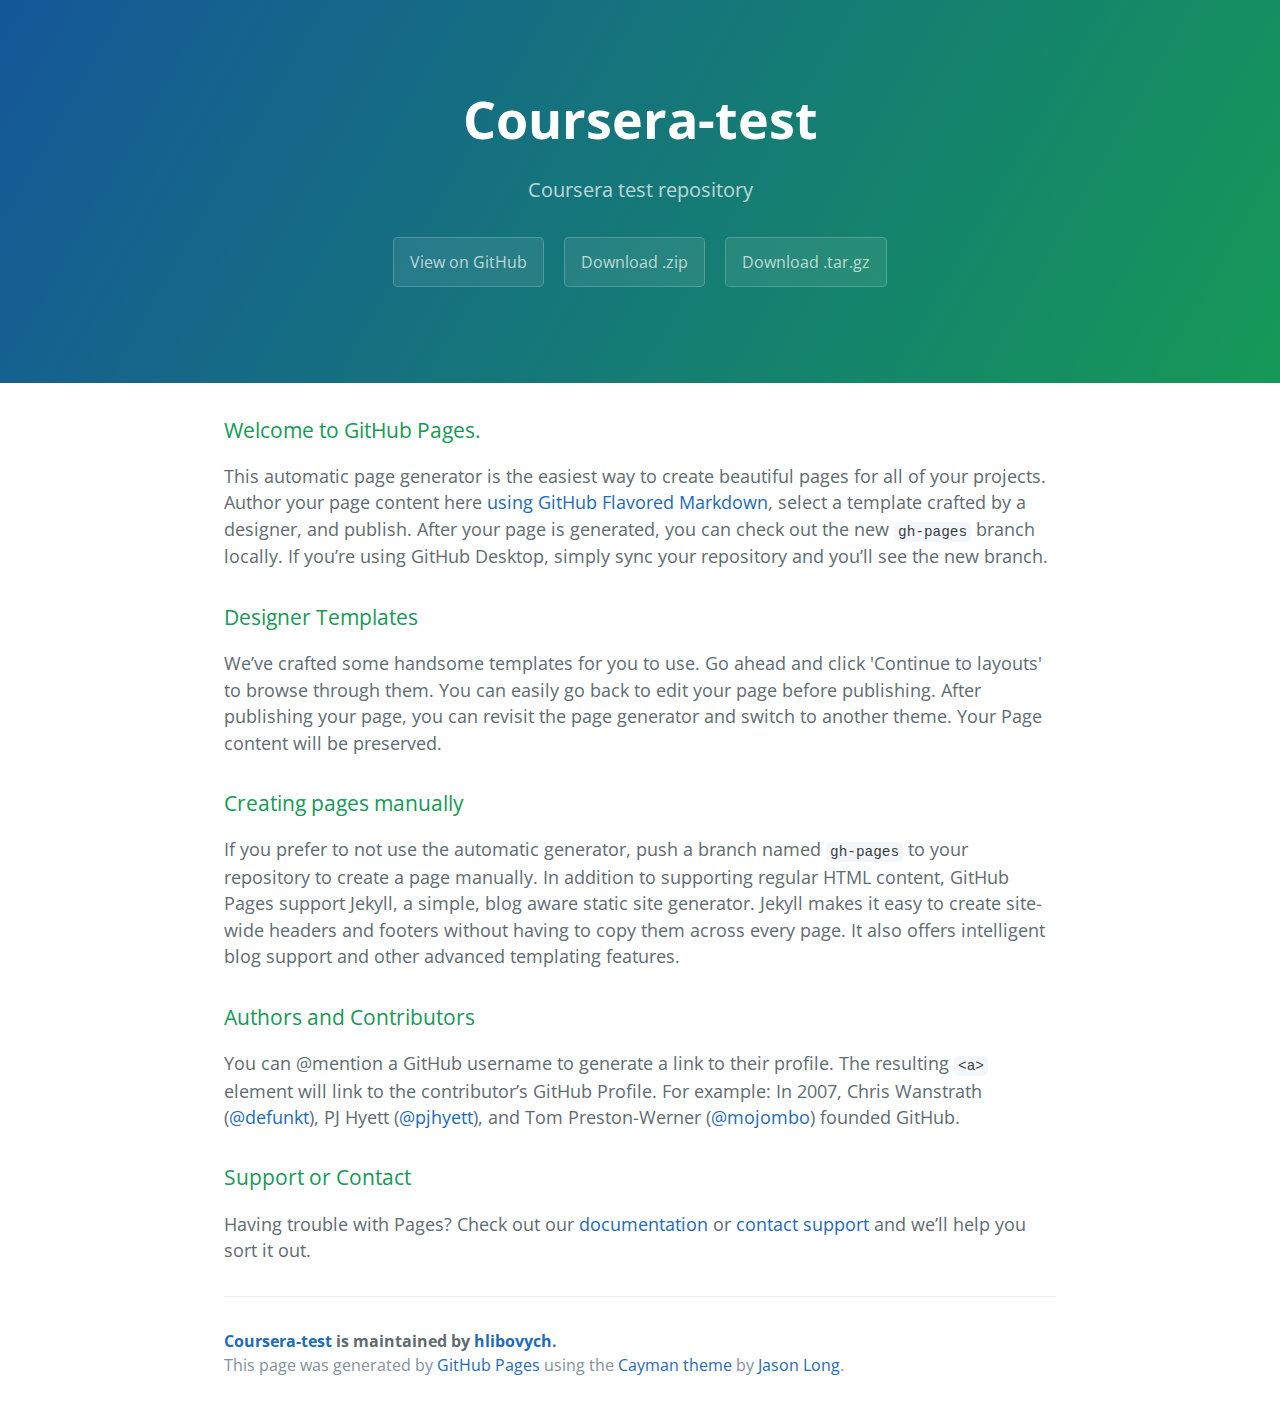
<file: index.html>
<!DOCTYPE html>
<html lang="en-us">
  <head>
    <meta charset="UTF-8">
    <title>Coursera-test by hlibovych</title>
    <meta name="viewport" content="width=device-width, initial-scale=1">
    <link rel="stylesheet" type="text/css" href="stylesheets/normalize.css" media="screen">
    <link href='https://fonts.googleapis.com/css?family=Open+Sans:400,700' rel='stylesheet' type='text/css'>
    <link rel="stylesheet" type="text/css" href="stylesheets/stylesheet.css" media="screen">
    <link rel="stylesheet" type="text/css" href="stylesheets/github-light.css" media="screen">
  </head>
  <body>
    <section class="page-header">
      <h1 class="project-name">Coursera-test</h1>
      <h2 class="project-tagline">Coursera test repository</h2>
      <a href="https://github.com/hlibovych/coursera-test" class="btn">View on GitHub</a>
      <a href="https://github.com/hlibovych/coursera-test/zipball/master" class="btn">Download .zip</a>
      <a href="https://github.com/hlibovych/coursera-test/tarball/master" class="btn">Download .tar.gz</a>
    </section>

    <section class="main-content">
      <h3>
<a id="welcome-to-github-pages" class="anchor" href="#welcome-to-github-pages" aria-hidden="true"><span aria-hidden="true" class="octicon octicon-link"></span></a>Welcome to GitHub Pages.</h3>

<p>This automatic page generator is the easiest way to create beautiful pages for all of your projects. Author your page content here <a href="https://guides.github.com/features/mastering-markdown/">using GitHub Flavored Markdown</a>, select a template crafted by a designer, and publish. After your page is generated, you can check out the new <code>gh-pages</code> branch locally. If you’re using GitHub Desktop, simply sync your repository and you’ll see the new branch.</p>

<h3>
<a id="designer-templates" class="anchor" href="#designer-templates" aria-hidden="true"><span aria-hidden="true" class="octicon octicon-link"></span></a>Designer Templates</h3>

<p>We’ve crafted some handsome templates for you to use. Go ahead and click 'Continue to layouts' to browse through them. You can easily go back to edit your page before publishing. After publishing your page, you can revisit the page generator and switch to another theme. Your Page content will be preserved.</p>

<h3>
<a id="creating-pages-manually" class="anchor" href="#creating-pages-manually" aria-hidden="true"><span aria-hidden="true" class="octicon octicon-link"></span></a>Creating pages manually</h3>

<p>If you prefer to not use the automatic generator, push a branch named <code>gh-pages</code> to your repository to create a page manually. In addition to supporting regular HTML content, GitHub Pages support Jekyll, a simple, blog aware static site generator. Jekyll makes it easy to create site-wide headers and footers without having to copy them across every page. It also offers intelligent blog support and other advanced templating features.</p>

<h3>
<a id="authors-and-contributors" class="anchor" href="#authors-and-contributors" aria-hidden="true"><span aria-hidden="true" class="octicon octicon-link"></span></a>Authors and Contributors</h3>

<p>You can @mention a GitHub username to generate a link to their profile. The resulting <code>&lt;a&gt;</code> element will link to the contributor’s GitHub Profile. For example: In 2007, Chris Wanstrath (<a href="https://github.com/defunkt" class="user-mention">@defunkt</a>), PJ Hyett (<a href="https://github.com/pjhyett" class="user-mention">@pjhyett</a>), and Tom Preston-Werner (<a href="https://github.com/mojombo" class="user-mention">@mojombo</a>) founded GitHub.</p>

<h3>
<a id="support-or-contact" class="anchor" href="#support-or-contact" aria-hidden="true"><span aria-hidden="true" class="octicon octicon-link"></span></a>Support or Contact</h3>

<p>Having trouble with Pages? Check out our <a href="https://help.github.com/pages">documentation</a> or <a href="https://github.com/contact">contact support</a> and we’ll help you sort it out.</p>

      <footer class="site-footer">
        <span class="site-footer-owner"><a href="https://github.com/hlibovych/coursera-test">Coursera-test</a> is maintained by <a href="https://github.com/hlibovych">hlibovych</a>.</span>

        <span class="site-footer-credits">This page was generated by <a href="https://pages.github.com">GitHub Pages</a> using the <a href="https://github.com/jasonlong/cayman-theme">Cayman theme</a> by <a href="https://twitter.com/jasonlong">Jason Long</a>.</span>
      </footer>

    </section>

  
  </body>
</html>
</file>
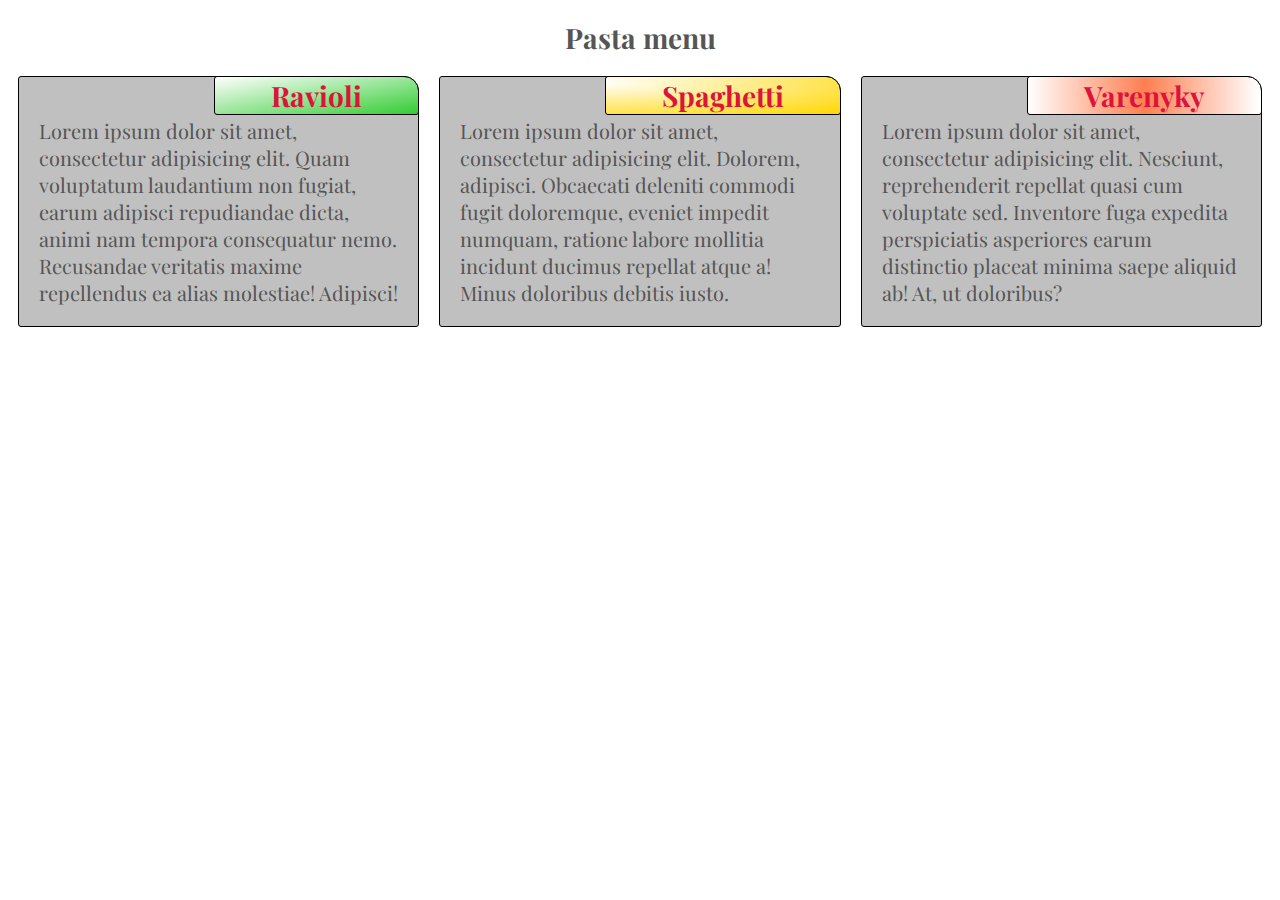
<file: module2-solution/index.html>
<!DOCTYPE html>
<html>
<head>
<meta charset="utf-8">
<meta name="viewport" content="width=device-width, initial-scale=1">
<link href="https://fonts.googleapis.com/css?family=Playfair+Display" rel="stylesheet">
<link href="css/style.css" rel="stylesheet" type="text/css">
<title>Responsive Layout</title>
<style>

/********** Base styles **********/

</style>
</head>
<body>
<h1>Pasta menu</h1>

<div class="row">

  <section class="col-lg-4 col-md-6 ravioli">
  <div class="content">
    <h2>Ravioli</h2>
    <p>
    Lorem ipsum dolor sit amet, consectetur adipisicing elit. Quam voluptatum laudantium non fugiat, earum adipisci repudiandae dicta, animi nam tempora consequatur nemo. Recusandae veritatis maxime repellendus ea alias molestiae! Adipisci!
    </p>
  </div>
  </section>

  <section class="col-lg-4 col-md-6 spaghetti">
  <div class="content">
    <h2>Spaghetti</h2>
    <p>
    Lorem ipsum dolor sit amet, consectetur adipisicing elit. Dolorem, adipisci. Obcaecati deleniti commodi fugit doloremque, eveniet impedit numquam, ratione labore mollitia incidunt ducimus repellat atque a! Minus doloribus debitis iusto.
    </p>
  </div>
  </section>

  <section class="col-lg-4 col-md-12 varenyky">
  <div class="content">
    <h2>Varenyky</h2>
    <p>
    Lorem ipsum dolor sit amet, consectetur adipisicing elit. Nesciunt, reprehenderit repellat quasi cum voluptate sed. Inventore fuga expedita perspiciatis asperiores earum distinctio placeat minima saepe aliquid ab! At, ut doloribus?
    </p>
  </div>
    </section>

</div>

</body>
</html>
</file>
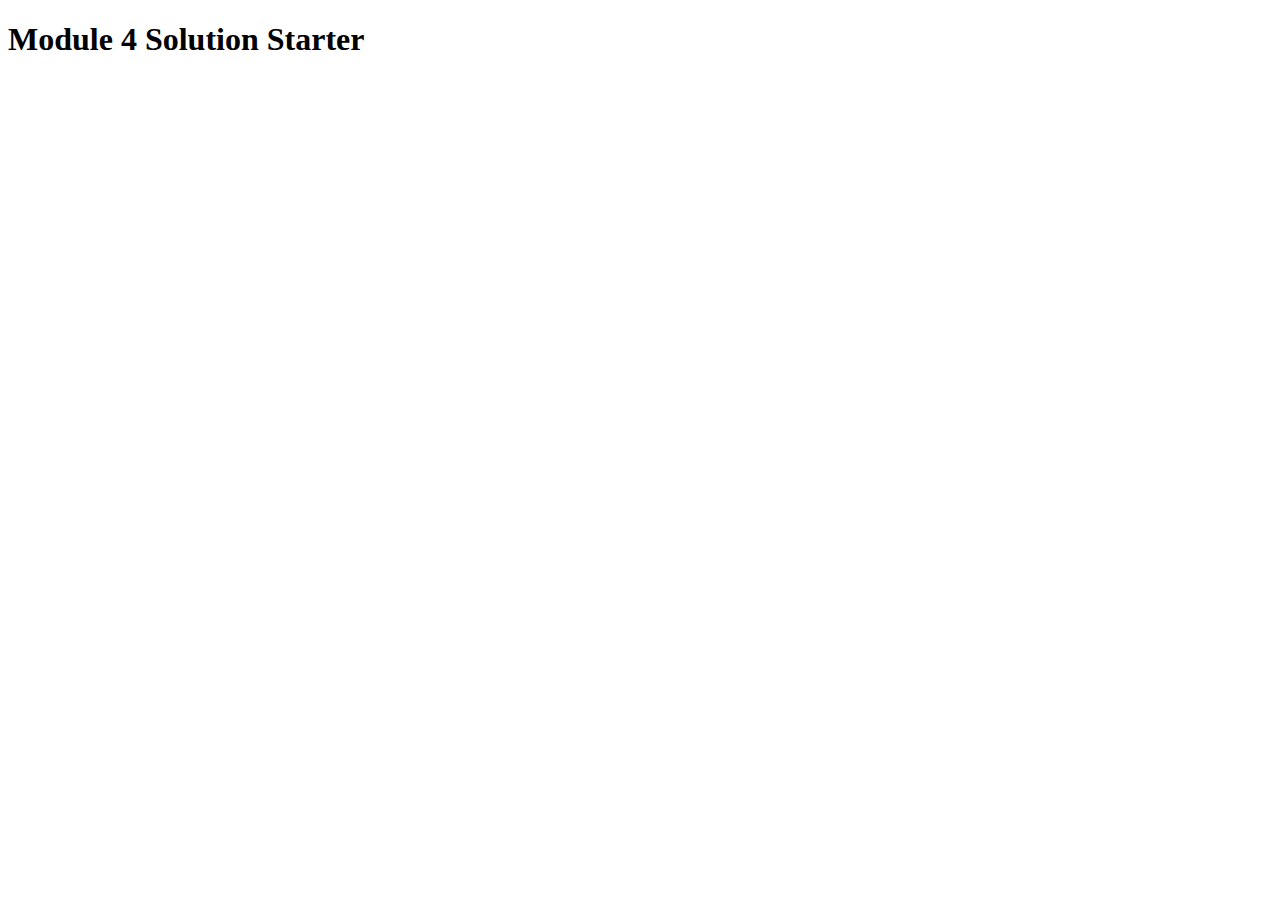
<file: module4-solution/index.html>
<!DOCTYPE html>
<html>
<head>
  <meta charset="utf-8">
  <title>Module 4 Solution Starter</title>
  <script>
    var names = []; // DO NOT REMOVE
  </script>
  <script src="SpeakHello.js"></script>
  <script src="SpeakGoodBye.js"></script>
  <script src="script.js"></script>
</head>
<body>
  <h1>Module 4 Solution Starter</h1>
</body>
</html>
</file>
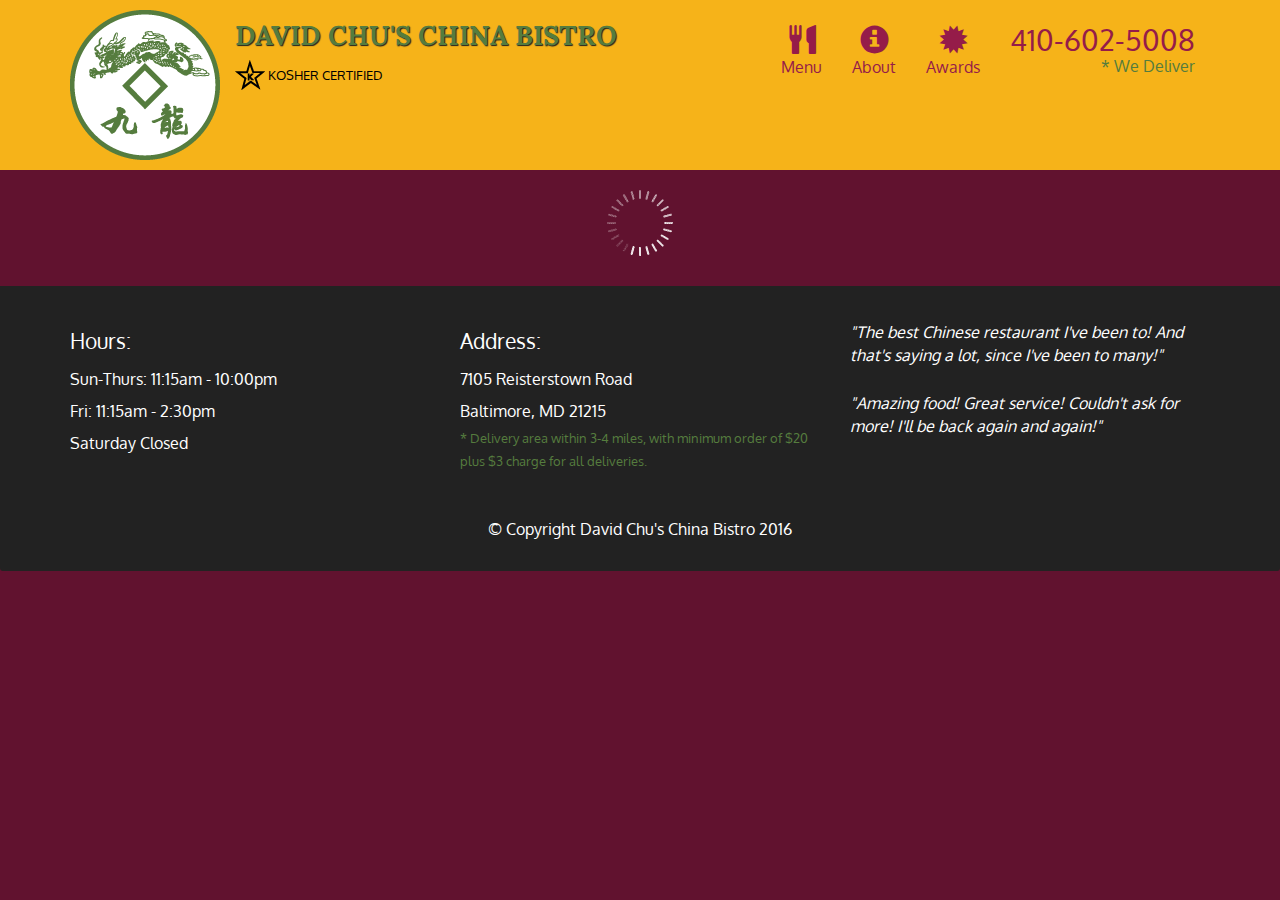
<file: module5-solution/index.html>
<!doctype html>
<html lang="en">
  <head>
    <meta charset="utf-8">
    <meta http-equiv="X-UA-Compatible" content="IE=edge">
    <meta name="viewport" content="width=device-width, initial-scale=1">
    <title>David Chu's China Bistro</title>
    <link rel="stylesheet" href="css/bootstrap.min.css">
    <link rel="stylesheet" href="css/styles.css">
    <link href='https://fonts.googleapis.com/css?family=Oxygen:400,300,700' rel='stylesheet' type='text/css'>
    <link href='https://fonts.googleapis.com/css?family=Lora' rel='stylesheet' type='text/css'>
  </head>
<body>
  <header>
    <nav id="header-nav" class="navbar navbar-default">
      <div class="container">
        <div class="navbar-header">
          <a href="index.html" class="pull-left visible-md visible-lg">
            <div id="logo-img" alt="Logo image"></div>
          </a>

          <div class="navbar-brand">
            <a href="index.html"><h1>David Chu's China Bistro</h1></a>
            <p>
              <img src="images/star-k-logo.png" alt="Kosher certification">
              <span>Kosher Certified</span>
            </p>
          </div>

          <button id="navbarToggle" type="button" class="navbar-toggle collapsed" data-toggle="collapse" data-target="#collapsable-nav" aria-expanded="false">
            <span class="sr-only">Toggle navigation</span>
            <span class="icon-bar"></span>
            <span class="icon-bar"></span>
            <span class="icon-bar"></span>
          </button>
        </div>
        
        <div id="collapsable-nav" class="collapse navbar-collapse">
           <ul id="nav-list" class="nav navbar-nav navbar-right">
            <li id="navHomeButton" class="visible-xs active">
              <a href="index.html">
                <span class="glyphicon glyphicon-home"></span> Home</a>
            </li>
            <li id="navMenuButton">
              <a href="#" onclick="$dc.loadMenuCategories();">
                <span class="glyphicon glyphicon-cutlery"></span><br class="hidden-xs"> Menu</a>
            </li>
            <li>
              <a href="#">
                <span class="glyphicon glyphicon-info-sign"></span><br class="hidden-xs"> About</a>
            </li>
            <li>
              <a href="#">
                <span class="glyphicon glyphicon-certificate"></span><br class="hidden-xs"> Awards</a>
            </li>
            <li id="phone" class="hidden-xs">
              <a href="tel:410-602-5008">
                <span>410-602-5008</span></a><div>* We Deliver</div>
            </li>
          </ul><!-- #nav-list -->
        </div><!-- .collapse .navbar-collapse -->
      </div><!-- .container -->
    </nav><!-- #header-nav -->
  </header>

  <div id="call-btn" class="visible-xs">
    <a class="btn" href="tel:410-602-5008">
    <span class="glyphicon glyphicon-earphone"></span>
    410-602-5008
    </a>
  </div>
  <div id="xs-deliver" class="text-center visible-xs">* We Deliver</div>

  <div id="main-content" class="container"></div>

  <footer class="panel-footer">
    <div class="container">
      <div class="row">
        <section id="hours" class="col-sm-4">
          <span>Hours:</span><br>
          Sun-Thurs: 11:15am - 10:00pm<br>
          Fri: 11:15am - 2:30pm<br>
          Saturday Closed
          <hr class="visible-xs">
        </section>
        <section id="address" class="col-sm-4">
          <span>Address:</span><br>
          7105 Reisterstown Road<br>
          Baltimore, MD 21215
          <p>* Delivery area within 3-4 miles, with minimum order of $20 plus $3 charge for all deliveries.</p>
          <hr class="visible-xs">
        </section>
        <section id="testimonials" class="col-sm-4">
          <p>"The best Chinese restaurant I've been to! And that's saying a lot, since I've been to many!"</p>
          <p>"Amazing food! Great service! Couldn't ask for more! I'll be back again and again!"</p>
        </section>
      </div>
      <div class="text-center">&copy; Copyright David Chu's China Bistro 2016</div>
    </div>
  </footer>

  <!-- jQuery (Bootstrap JS plugins depend on it) -->
  <script src="js/jquery-2.1.4.min.js"></script>
  <script src="js/bootstrap.min.js"></script>
  <script src="js/ajax-utils.js"></script>
  <script src="js/script.js"></script>
</body>
</html>
</file>
<file: stylesheets/stylesheet.css>
* {
  box-sizing: border-box; }

body {
  padding: 0;
  margin: 0;
  font-family: "Open Sans", "Helvetica Neue", Helvetica, Arial, sans-serif;
  font-size: 16px;
  line-height: 1.5;
  color: #606c71; }

a {
  color: #1e6bb8;
  text-decoration: none; }
  a:hover {
    text-decoration: underline; }

.btn {
  display: inline-block;
  margin-bottom: 1rem;
  color: rgba(255, 255, 255, 0.7);
  background-color: rgba(255, 255, 255, 0.08);
  border-color: rgba(255, 255, 255, 0.2);
  border-style: solid;
  border-width: 1px;
  border-radius: 0.3rem;
  transition: color 0.2s, background-color 0.2s, border-color 0.2s; }
  .btn + .btn {
    margin-left: 1rem; }

.btn:hover {
  color: rgba(255, 255, 255, 0.8);
  text-decoration: none;
  background-color: rgba(255, 255, 255, 0.2);
  border-color: rgba(255, 255, 255, 0.3); }

@media screen and (min-width: 64em) {
  .btn {
    padding: 0.75rem 1rem; } }

@media screen and (min-width: 42em) and (max-width: 64em) {
  .btn {
    padding: 0.6rem 0.9rem;
    font-size: 0.9rem; } }

@media screen and (max-width: 42em) {
  .btn {
    display: block;
    width: 100%;
    padding: 0.75rem;
    font-size: 0.9rem; }
    .btn + .btn {
      margin-top: 1rem;
      margin-left: 0; } }

.page-header {
  color: #fff;
  text-align: center;
  background-color: #159957;
  background-image: linear-gradient(120deg, #155799, #159957); }

@media screen and (min-width: 64em) {
  .page-header {
    padding: 5rem 6rem; } }

@media screen and (min-width: 42em) and (max-width: 64em) {
  .page-header {
    padding: 3rem 4rem; } }

@media screen and (max-width: 42em) {
  .page-header {
    padding: 2rem 1rem; } }

.project-name {
  margin-top: 0;
  margin-bottom: 0.1rem; }

@media screen and (min-width: 64em) {
  .project-name {
    font-size: 3.25rem; } }

@media screen and (min-width: 42em) and (max-width: 64em) {
  .project-name {
    font-size: 2.25rem; } }

@media screen and (max-width: 42em) {
  .project-name {
    font-size: 1.75rem; } }

.project-tagline {
  margin-bottom: 2rem;
  font-weight: normal;
  opacity: 0.7; }

@media screen and (min-width: 64em) {
  .project-tagline {
    font-size: 1.25rem; } }

@media screen and (min-width: 42em) and (max-width: 64em) {
  .project-tagline {
    font-size: 1.15rem; } }

@media screen and (max-width: 42em) {
  .project-tagline {
    font-size: 1rem; } }

.main-content :first-child {
  margin-top: 0; }
.main-content img {
  max-width: 100%; }
.main-content h1, .main-content h2, .main-content h3, .main-content h4, .main-content h5, .main-content h6 {
  margin-top: 2rem;
  margin-bottom: 1rem;
  font-weight: normal;
  color: #159957; }
.main-content p {
  margin-bottom: 1em; }
.main-content code {
  padding: 2px 4px;
  font-family: Consolas, "Liberation Mono", Menlo, Courier, monospace;
  font-size: 0.9rem;
  color: #383e41;
  background-color: #f3f6fa;
  border-radius: 0.3rem; }
.main-content pre {
  padding: 0.8rem;
  margin-top: 0;
  margin-bottom: 1rem;
  font: 1rem Consolas, "Liberation Mono", Menlo, Courier, monospace;
  color: #567482;
  word-wrap: normal;
  background-color: #f3f6fa;
  border: solid 1px #dce6f0;
  border-radius: 0.3rem; }
  .main-content pre > code {
    padding: 0;
    margin: 0;
    font-size: 0.9rem;
    color: #567482;
    word-break: normal;
    white-space: pre;
    background: transparent;
    border: 0; }
.main-content .highlight {
  margin-bottom: 1rem; }
  .main-content .highlight pre {
    margin-bottom: 0;
    word-break: normal; }
.main-content .highlight pre, .main-content pre {
  padding: 0.8rem;
  overflow: auto;
  font-size: 0.9rem;
  line-height: 1.45;
  border-radius: 0.3rem; }
.main-content pre code, .main-content pre tt {
  display: inline;
  max-width: initial;
  padding: 0;
  margin: 0;
  overflow: initial;
  line-height: inherit;
  word-wrap: normal;
  background-color: transparent;
  border: 0; }
  .main-content pre code:before, .main-content pre code:after, .main-content pre tt:before, .main-content pre tt:after {
    content: normal; }
.main-content ul, .main-content ol {
  margin-top: 0; }
.main-content blockquote {
  padding: 0 1rem;
  margin-left: 0;
  color: #819198;
  border-left: 0.3rem solid #dce6f0; }
  .main-content blockquote > :first-child {
    margin-top: 0; }
  .main-content blockquote > :last-child {
    margin-bottom: 0; }
.main-content table {
  display: block;
  width: 100%;
  overflow: auto;
  word-break: normal;
  word-break: keep-all; }
  .main-content table th {
    font-weight: bold; }
  .main-content table th, .main-content table td {
    padding: 0.5rem 1rem;
    border: 1px solid #e9ebec; }
.main-content dl {
  padding: 0; }
  .main-content dl dt {
    padding: 0;
    margin-top: 1rem;
    font-size: 1rem;
    font-weight: bold; }
  .main-content dl dd {
    padding: 0;
    margin-bottom: 1rem; }
.main-content hr {
  height: 2px;
  padding: 0;
  margin: 1rem 0;
  background-color: #eff0f1;
  border: 0; }

@media screen and (min-width: 64em) {
  .main-content {
    max-width: 64rem;
    padding: 2rem 6rem;
    margin: 0 auto;
    font-size: 1.1rem; } }

@media screen and (min-width: 42em) and (max-width: 64em) {
  .main-content {
    padding: 2rem 4rem;
    font-size: 1.1rem; } }

@media screen and (max-width: 42em) {
  .main-content {
    padding: 2rem 1rem;
    font-size: 1rem; } }

.site-footer {
  padding-top: 2rem;
  margin-top: 2rem;
  border-top: solid 1px #eff0f1; }

.site-footer-owner {
  display: block;
  font-weight: bold; }

.site-footer-credits {
  color: #819198; }

@media screen and (min-width: 64em) {
  .site-footer {
    font-size: 1rem; } }

@media screen and (min-width: 42em) and (max-width: 64em) {
  .site-footer {
    font-size: 1rem; } }

@media screen and (max-width: 42em) {
  .site-footer {
    font-size: 0.9rem; } }
</file>
<file: stylesheets/github-light.css>
/*
The MIT License (MIT)

Copyright (c) 2016 GitHub, Inc.

Permission is hereby granted, free of charge, to any person obtaining a copy
of this software and associated documentation files (the "Software"), to deal
in the Software without restriction, including without limitation the rights
to use, copy, modify, merge, publish, distribute, sublicense, and/or sell
copies of the Software, and to permit persons to whom the Software is
furnished to do so, subject to the following conditions:

The above copyright notice and this permission notice shall be included in all
copies or substantial portions of the Software.

THE SOFTWARE IS PROVIDED "AS IS", WITHOUT WARRANTY OF ANY KIND, EXPRESS OR
IMPLIED, INCLUDING BUT NOT LIMITED TO THE WARRANTIES OF MERCHANTABILITY,
FITNESS FOR A PARTICULAR PURPOSE AND NONINFRINGEMENT. IN NO EVENT SHALL THE
AUTHORS OR COPYRIGHT HOLDERS BE LIABLE FOR ANY CLAIM, DAMAGES OR OTHER
LIABILITY, WHETHER IN AN ACTION OF CONTRACT, TORT OR OTHERWISE, ARISING FROM,
OUT OF OR IN CONNECTION WITH THE SOFTWARE OR THE USE OR OTHER DEALINGS IN THE
SOFTWARE.

*/

.pl-c /* comment */ {
  color: #969896;
}

.pl-c1 /* constant, variable.other.constant, support, meta.property-name, support.constant, support.variable, meta.module-reference, markup.raw, meta.diff.header */,
.pl-s .pl-v /* string variable */ {
  color: #0086b3;
}

.pl-e /* entity */,
.pl-en /* entity.name */ {
  color: #795da3;
}

.pl-smi /* variable.parameter.function, storage.modifier.package, storage.modifier.import, storage.type.java, variable.other */,
.pl-s .pl-s1 /* string source */ {
  color: #333;
}

.pl-ent /* entity.name.tag */ {
  color: #63a35c;
}

.pl-k /* keyword, storage, storage.type */ {
  color: #a71d5d;
}

.pl-s /* string */,
.pl-pds /* punctuation.definition.string, string.regexp.character-class */,
.pl-s .pl-pse .pl-s1 /* string punctuation.section.embedded source */,
.pl-sr /* string.regexp */,
.pl-sr .pl-cce /* string.regexp constant.character.escape */,
.pl-sr .pl-sre /* string.regexp source.ruby.embedded */,
.pl-sr .pl-sra /* string.regexp string.regexp.arbitrary-repitition */ {
  color: #183691;
}

.pl-v /* variable */ {
  color: #ed6a43;
}

.pl-id /* invalid.deprecated */ {
  color: #b52a1d;
}

.pl-ii /* invalid.illegal */ {
  color: #f8f8f8;
  background-color: #b52a1d;
}

.pl-sr .pl-cce /* string.regexp constant.character.escape */ {
  font-weight: bold;
  color: #63a35c;
}

.pl-ml /* markup.list */ {
  color: #693a17;
}

.pl-mh /* markup.heading */,
.pl-mh .pl-en /* markup.heading entity.name */,
.pl-ms /* meta.separator */ {
  font-weight: bold;
  color: #1d3e81;
}

.pl-mq /* markup.quote */ {
  color: #008080;
}

.pl-mi /* markup.italic */ {
  font-style: italic;
  color: #333;
}

.pl-mb /* markup.bold */ {
  font-weight: bold;
  color: #333;
}

.pl-md /* markup.deleted, meta.diff.header.from-file */ {
  color: #bd2c00;
  background-color: #ffecec;
}

.pl-mi1 /* markup.inserted, meta.diff.header.to-file */ {
  color: #55a532;
  background-color: #eaffea;
}

.pl-mdr /* meta.diff.range */ {
  font-weight: bold;
  color: #795da3;
}

.pl-mo /* meta.output */ {
  color: #1d3e81;
}
</file>
<file: module2-solution/css/style.css>
* {
  box-sizing: border-box;
}

h1, h2, section, p {
  font-family: 'Playfair Display', 'Didot', 'Baskerville', serif;
  color: #555;
}

h1 {
  margin-bottom: 15px;
  text-align: center;
  font-size: 1.75em;
}

section {
  padding: 0 10px;
  margin-bottom: 20px;
}

h2 {
  position: absolute;
  top: 0;
  right: 0;
  margin: -1px -1px auto auto;
  padding: 0 2em;
  border-radius: 0 15px 0 3px;
  font-size: 1.75em;
  color: crimson;
}

p {
  width: 90%;
  margin: 0 auto 20px auto;
  font-size: 1.25em;
}

.content, h2 {
  border: 1px solid black;
  border-radius: 3px 15px 3px 3px;
}

/********** Setting colors for headers in each section **********/
.ravioli h2 {
  background: linear-gradient(to right bottom, white, limegreen);
}

.spaghetti h2 {
  background: radial-gradient(farthest-corner at -5% 15%, white, gold); 
}

.varenyky h2 {
  background: repeating-linear-gradient(to right, white, coral 50%, white 99%);
}

/* Simple Responsive Framework. */
.row {
  width: 100%;
  margin: 20px 0 20px 0;
}

.content {
  position: relative;
  padding-top: 40px;
  background: silver;
}

/********** Large devices only **********/
@media (min-width: 992px) {
  .col-lg-4 {
    float: left;
    width: 33.33%;
  }

}

/********** Medium devices only **********/
@media (min-width: 768px) and (max-width: 991px) {
  .col-md-6, .col-md-12 {
    float: left;
  }
  .col-md-6 {
    width: 50%;
  }
  .col-md-12 {
    width: 100%;
  }
}
/********* For setting offset on mobile devices ********/
@media (max-width: 767px) {
  .row {
    width: 90%;
    margin-right: auto;
    margin-left: auto;
  }
}
</file>
<file: module5-solution/css/styles.css>
body {
  font-size: 16px;
  color: #fff;
  background-color: #61122f;
  font-family: 'Oxygen', sans-serif;
}

/** HEADER **/
#header-nav {
  background-color: #f6b319;
  border-radius: 0;
  border: 0;
}

#logo-img {
  background: url('../images/restaurant-logo_large.png') no-repeat;
  width: 150px;
  height: 150px;
  margin: 10px 15px 10px 0;
}

.navbar-brand {
  padding-top: 25px;
}
.navbar-brand h1 { /* Restaurant name */
  font-family: 'Lora', serif;
  color: #557c3e;
  font-size: 1.5em;
  text-transform: uppercase;
  font-weight: bold;
  text-shadow: 1px 1px 1px #222;
  margin-top: 0;
  margin-bottom: 0;
  line-height: .75;
}
.navbar-brand a:hover, .navbar-brand a:focus {
  text-decoration: none;
}
.navbar-brand p { /* Kosher cert */
  color: #000;
  text-transform: uppercase;
  font-size: .7em;
  margin-top: 15px;
}
.navbar-brand p span { /* Star-K */
  vertical-align: middle;
}

#nav-list {
  margin-top: 10px;
}
#nav-list a {
  color: #951C49;
  text-align: center;
}
#nav-list a:hover {
  background: #E7E7E7;
}
#nav-list a span {
  font-size: 1.8em;
}

#phone {
  margin-top: 5px;
}
#phone a { /* Phone number */
  text-align: right;
  padding-bottom: 0;
}
#phone div { /* We Deliver */
  color: #557c3e;
  text-align: right;
  padding-right: 15px;
}

.navbar-header button.navbar-toggle, .navbar-header .icon-bar {
  border: 1px solid #61122f;
}
.navbar-header button.navbar-toggle {
  clear: both;
  margin-top: -30px;
}
/* END HEADER */

/* FOOTER */
.panel-footer {
  margin-top: 30px;
  padding-top: 35px;
  padding-bottom: 30px;
  background-color: #222;
  border-top: 0;
}
.panel-footer div.row {
  margin-bottom: 35px;
}
#hours, #address {
  line-height: 2;
}
#hours > span, #address > span {
  font-size: 1.3em;
}
#address p {
  color: #557c3e;
  font-size: .8em;
  line-height: 1.8;
}
#testimonials {
  font-style: italic;
}
#testimonials p:nth-child(2) {
  margin-top: 25px;
}
/* END FOOTER */



/* HOME PAGE */
.container .jumbotron {
  box-shadow: 0 0 50px #3F0C1F;
  border: 2px solid #3F0C1F;
}

#menu-tile, #specials-tile, #map-tile {
  height: 250px;
  width: 100%;
  margin-bottom: 15px;
  position: relative;
  border: 2px solid #3F0C1F;
  overflow: hidden;
}
#menu-tile:hover, #specials-tile:hover, #map-tile:hover {
  box-shadow: 0 1px 5px 1px #cccccc;
}
#menu-tile {
  background: url('../images/menu-tile.jpg') no-repeat;
  background-position: center;
}
#specials-tile {
  background: url('../images/specials-tile.jpg') no-repeat;
  background-position: center;
}
#menu-tile span, #specials-tile span, #map-tile span {
  position: absolute;
  bottom: 0;
  right: 0;
  width: 100%;
  text-align: center;
  font-size: 1.6em;
  text-transform: uppercase;
  background-color: #000;
  color: #fff;
  opacity: .8;
}
/* END HOME PAGE */

/* MENU CATEGORIES PAGE */
.category-tile { 
  position: relative;
  border: 2px solid #3F0C1F;
  overflow: hidden;
  width: 200px;
  height: 200px;
  margin: 0 auto 15px;
}
.category-tile span {
  position: absolute;
  bottom: 0;
  right: 0;
  width: 100%;
  text-align: center;
  font-size: 1.2em;
  text-transform: uppercase;
  background-color: #000;
  color: #fff;
  opacity: .8;
}
.category-tile:hover {
  box-shadow: 0 1px 5px 1px #cccccc;
}

#menu-categories-title + div {
  margin-bottom: 50px;
}
/* END MENU CATEGORIES PAGE */

/* SINGLE CATEGORY PAGE */
.menu-item-tile {
  margin-bottom: 25px;
}
.menu-item-tile hr {
  width: 80%;
}
.menu-item-tile .menu-item-price {
  font-size: 1.1em;
  text-align: right;
  margin-top: -15px;
  margin-right: -15px;
}
.menu-item-tile .menu-item-price span {
  font-size: .6em;
}
.menu-item-photo {
  position: relative;
  border: 2px solid #3F0C1F; 
  overflow: hidden;
  padding: 0;
  margin-right: -15px;
  margin-left: auto;
  margin-bottom: 20px;
  max-width: 250px;
}
.menu-item-photo div {
  position: absolute;
  bottom: 0;
  right: 0;
  width: 80px;
  background-color: #557c3e;
  text-align: center;
}
.menu-item-description {
  padding-right: 30px;
}
h3.menu-item-title {
  margin: 0 0 10px;
}
.menu-item-details {
  font-size: .9em;
  font-style: italic;
}
/* END SINGLE CATEGORY PAGE */


/********** Large devices only **********/
@media (min-width: 1200px) {
  .container .jumbotron {
    background: url('../images/jumbotron_1200.jpg') no-repeat;
    height: 675px;
  }
}

/********** Medium devices only **********/
@media (min-width: 992px) and (max-width: 1199px) {
  /* Header */
  #logo-img {
    background: url('../images/restaurant-logo_medium.png') no-repeat;
    width: 100px;
    height: 100px;
    margin: 5px 5px 5px 0;
  }
  /* End Header */

  /* Home Page */
  .container .jumbotron {
    background: url('../images/jumbotron_992.jpg') no-repeat;
    height: 558px;
  }
  /* End Home Page */
}

/********** Small devices only **********/
@media (min-width: 768px) and (max-width: 991px) {
  /* Home Page */
  .container .jumbotron {
    background: url('../images/jumbotron_768.jpg') no-repeat;
    height: 432px;
  }
  /* End Home Page */
}

/********** Extra small devices only **********/
@media (max-width: 767px) {
  /* Header */
  .navbar-brand {
    padding-top: 10px;
    height: 80px;
  }
  .navbar-brand h1 { /* Restaurant name */
    padding-top: 10px;
    font-size: 5vw; /* 1vw = 1% of viewport width */
  }
  .navbar-brand p { /* Kosher cert */
    font-size: .6em;
    margin-top: 12px;
  }
  .navbar-brand p img { /* Star-K */
    height: 20px;
  }

  #collapsable-nav a { /* Collapsed nav menu text */
    font-size: 1.2em;
  }
  #collapsable-nav a span { /* Collapsed nav menu glyph */
    font-size: 1em;
    margin-right: 5px;
  }

  #call-btn > a {
    font-size: 1.5em;
    display: block;
    margin: 0 20px;
    padding: 10px;
    border: 2px solid #fff;
    background-color: #f6b319;
    color: #951c49;
  }
  #xs-deliver {
    margin-top: 5px;
    font-size: .7em;
    letter-spacing: .1em;
    text-transform: uppercase;
  }
  /* End Header */

  /* Footer */
  .panel-footer section {
    margin-bottom: 30px;
    text-align: center;
  }
  .panel-footer section:nth-child(3) {
    margin-bottom: 0; /* margin already exists on the whole row */
  }
  .panel-footer section hr {
    width: 50%;
  }
  /* End Footer */

  /* Home Page */
  .container .jumbotron {
    margin-top: 30px;
    padding: 0;
  }
  #menu-tile, #specials-tile {
    width: 360px;
    margin: 0 auto 15px;
  }

  .menu-item-photo {
    margin-right: auto;
  }
  .menu-item-tile .menu-item-price {
    text-align: center;
  }
  .menu-item-description {
    text-align: center;;
  }
}


/********** Super extra small devices Only :-) (e.g., iPhone 4) **********/
@media (max-width: 479px) {
  /* Header */
  .navbar-brand h1 { /* Restaurant name */
    padding-top: 5px;
    font-size: 6vw;
  }
  /* End Header */
  
  /* Home page */
  #menu-tile, #specials-tile {
    width: 280px;
    margin: 0 auto 15px;
  }

  .col-xxs-12 {
    position: relative;
    min-height: 1px;
    padding-right: 15px;
    padding-left: 15px;
    float: left;
    width: 100%;
  }
}
</file>
